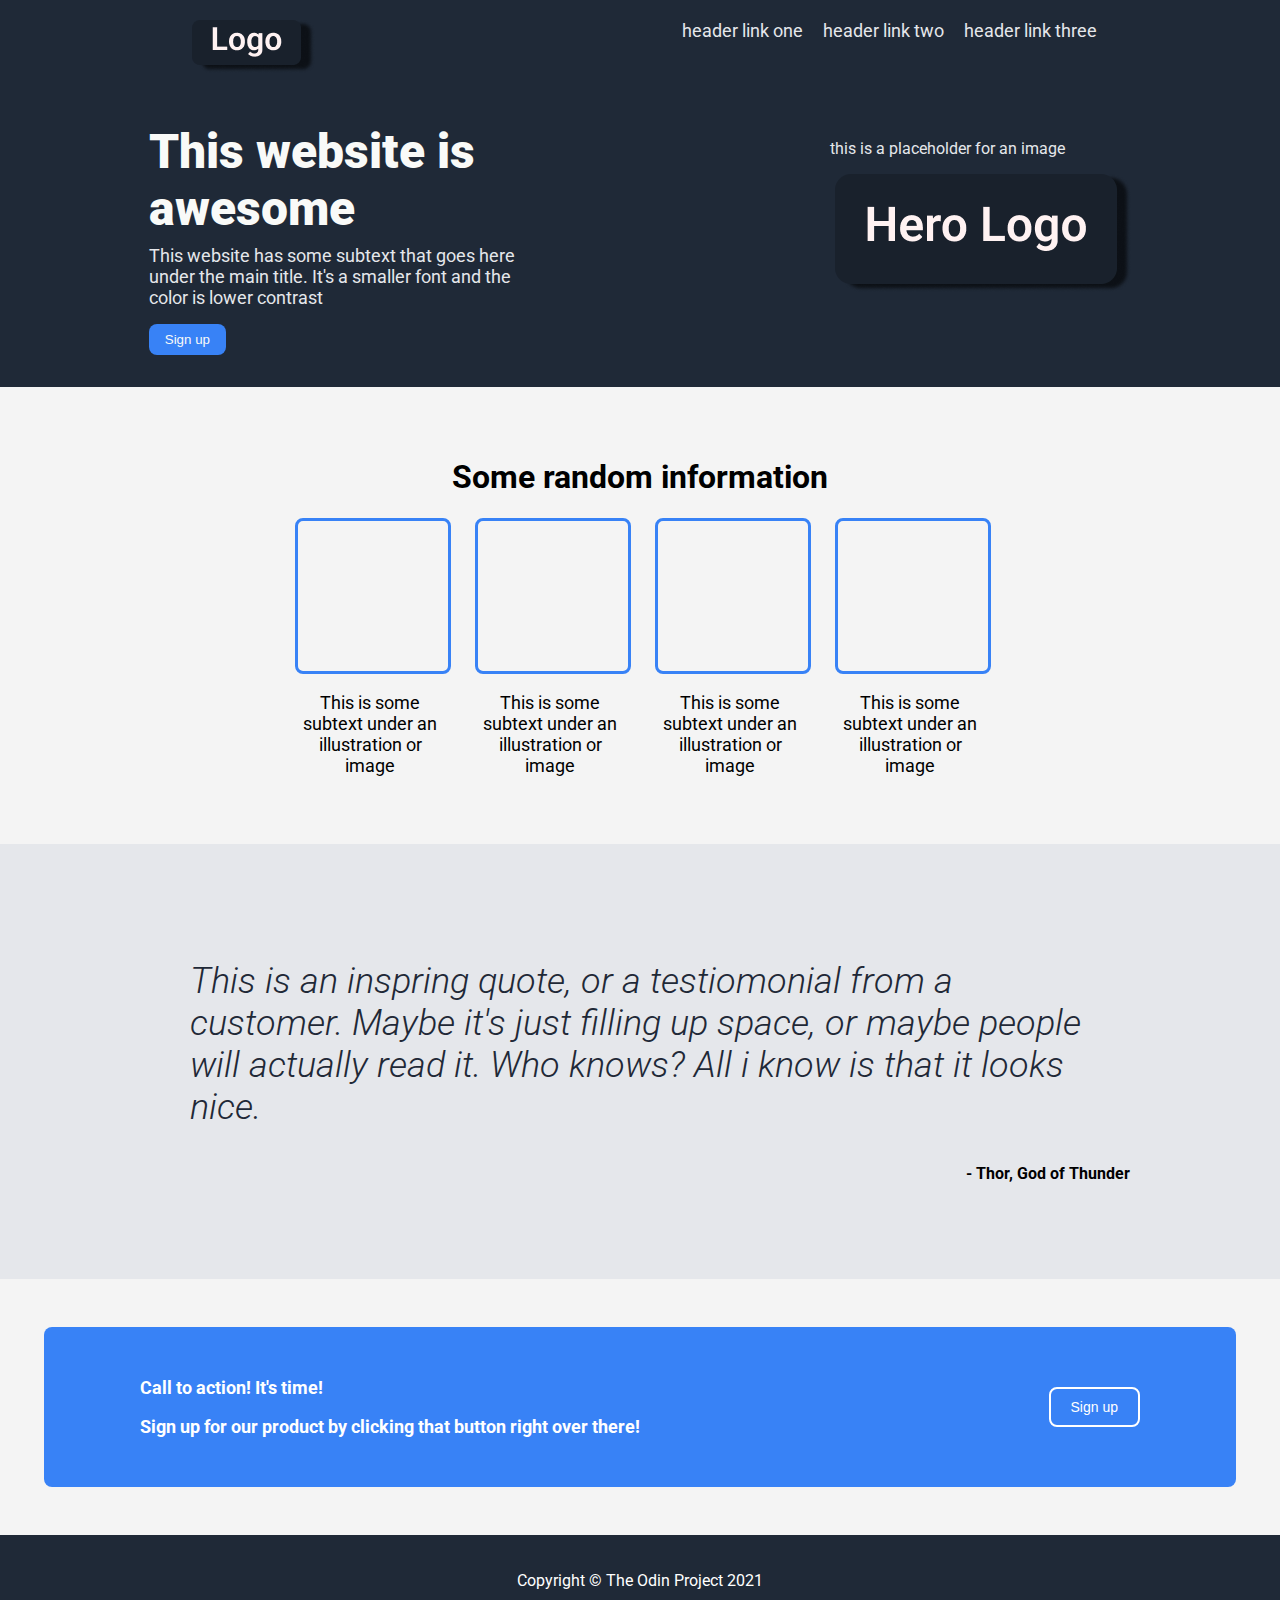
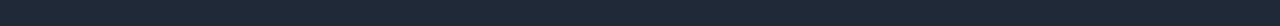
<file: Foundations_Course/01-Landing_Page/index.html>
<!DOCTYPE html>
<html lang="en">
<head>
    <meta charset="UTF-8">
    <meta name="viewport" content="width=device-width, initial-scale=1.0">
    <link rel="stylesheet" href="style.css">
    <link rel="preconnect" href="https://fonts.googleapis.com">
    <link rel="preconnect" href="https://fonts.gstatic.com" crossorigin>
    <link href="https://fonts.googleapis.com/css2?family=Roboto:ital,wght@0,100..900;1,100..900&display=swap" rel="stylesheet">
    <title>Landing Page</title>
</head>
<body>
    <header>
        <div class="header-logo"> <img src="images/logo.png" alt="" srcset=""></div>
        <nav class="nav-links">
            <ul>
                <li><a href="header link one">header link one</a></li>
                <li><a href="header link two">header link two</a></li>
                <li><a href="header link three">header link three</a></li>
            </ul>
        </nav>
    </header>

    <section class="hero-section">
        <div class="hero-text">
            <p class="main-text">This website is awesome</p>
            <p class="secondary-text">This website has some subtext that goes here under the main title. 
                It's a smaller font and the color is lower contrast
            </p>
            <button class="sign-up-button">
                <a href="https://www.theodinproject.com/sign_up">Sign up</a>
            </button>
        </div>

        <div class="hero-image">
            <p>this is a placeholder for an image</p>
            <img src="images/placeholder.png" alt="Hero Image">
        </div>

    </section>

    <section class="info-section">
        <h1>Some random information</h1>
        <div class="info-cards">

            <div class="info-card">
                <div class="card"></div>
                <p>This is some subtext under an illustration or image</p>
            </div>

            <div class="info-card">
                <div class="card"></div>
                <p>This is some subtext under an illustration or image</p>
            </div>

            <div class="info-card">
                <div class="card"></div>
                <p>This is some subtext under an illustration or image</p>
            </div>

            <div class="info-card">
                <div class="card"></div>
                <p>This is some subtext under an illustration or image</p>
            </div>
   
        </div>
        
    </section>

    <section class="quote-section">
        <blockquote>
            This is an inspring quote, or a testiomonial from a customer. 
            Maybe it's just filling up space, or maybe people will actually read it. 
            Who knows? All i know is that it looks nice.
        </blockquote> 
        <p> <strong>- Thor, God of Thunder</strong></p>

    </section>

    <section class="cta">
        <div class="call-to-action"> 
            <div class="cta-text">
                <p>Call to action! It's time!</p>
                <p>Sign up for our product by clicking that button right over there!</p>

            </div>
           
            <button class="cta-button">
                <a href="https://www.theodinproject.com/sign_up" target="_blank">Sign up</a>
            </button>
        </div>

    </section>

    <footer class="footer">
        <p>
            Copyright &copy; The Odin Project 2021
        </p>
       
    </footer>
    
    
</body>
</html>
</file>
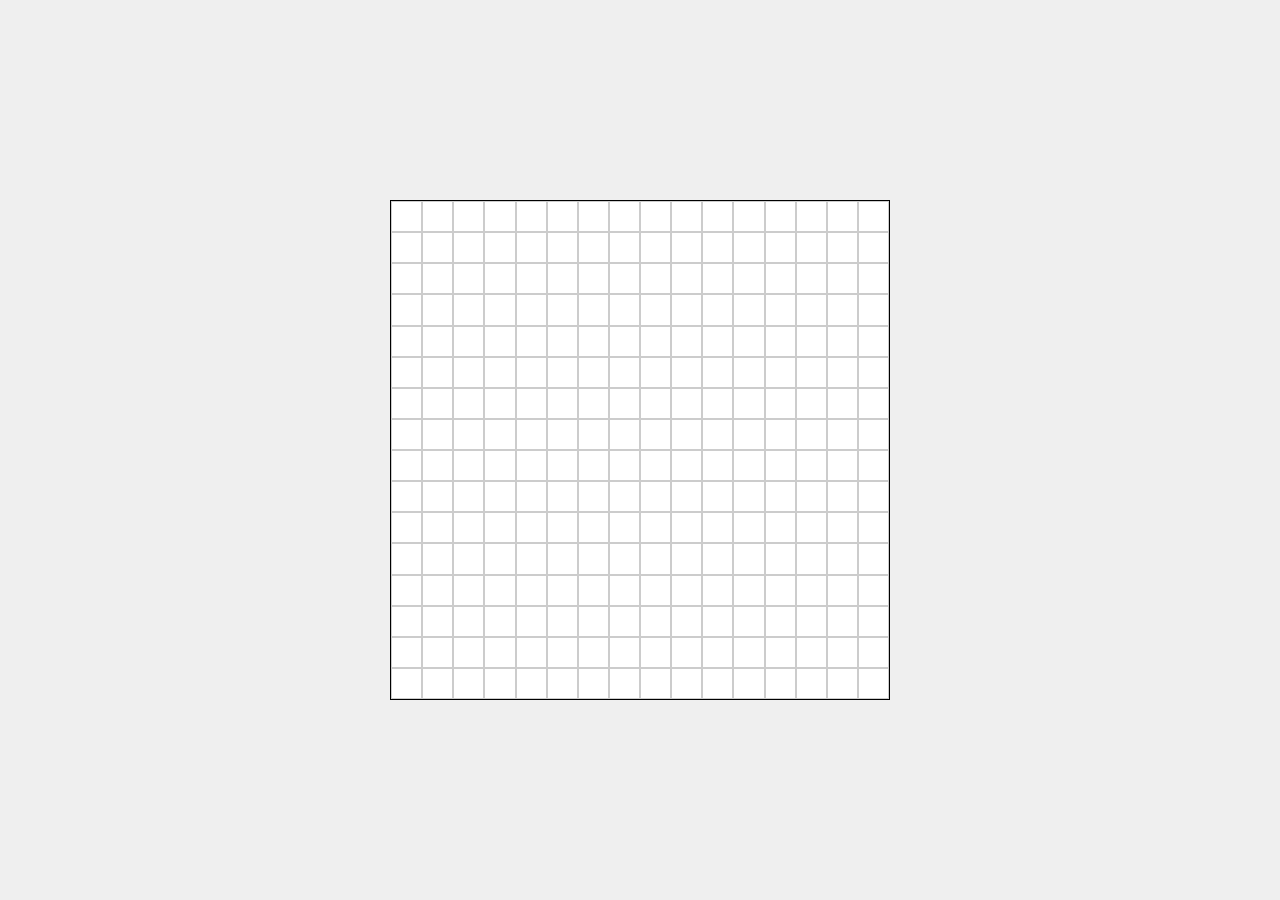
<file: Foundations_Course/03-Etch-a-Sketch/index.html>
<!DOCTYPE html>
<html lang="en">
<head>
    <meta charset="UTF-8">
    <meta name="viewport" content="width=device-width, initial-scale=1.0">
    <link rel="stylesheet" href="style.css">
    <script src="script.js" defer></script>
    <title>Etch-a-Sketch</title>
</head>
<body>

    <main>
        <div class="container" id="container"></div>
    </main>
</body>
</html>
</file>
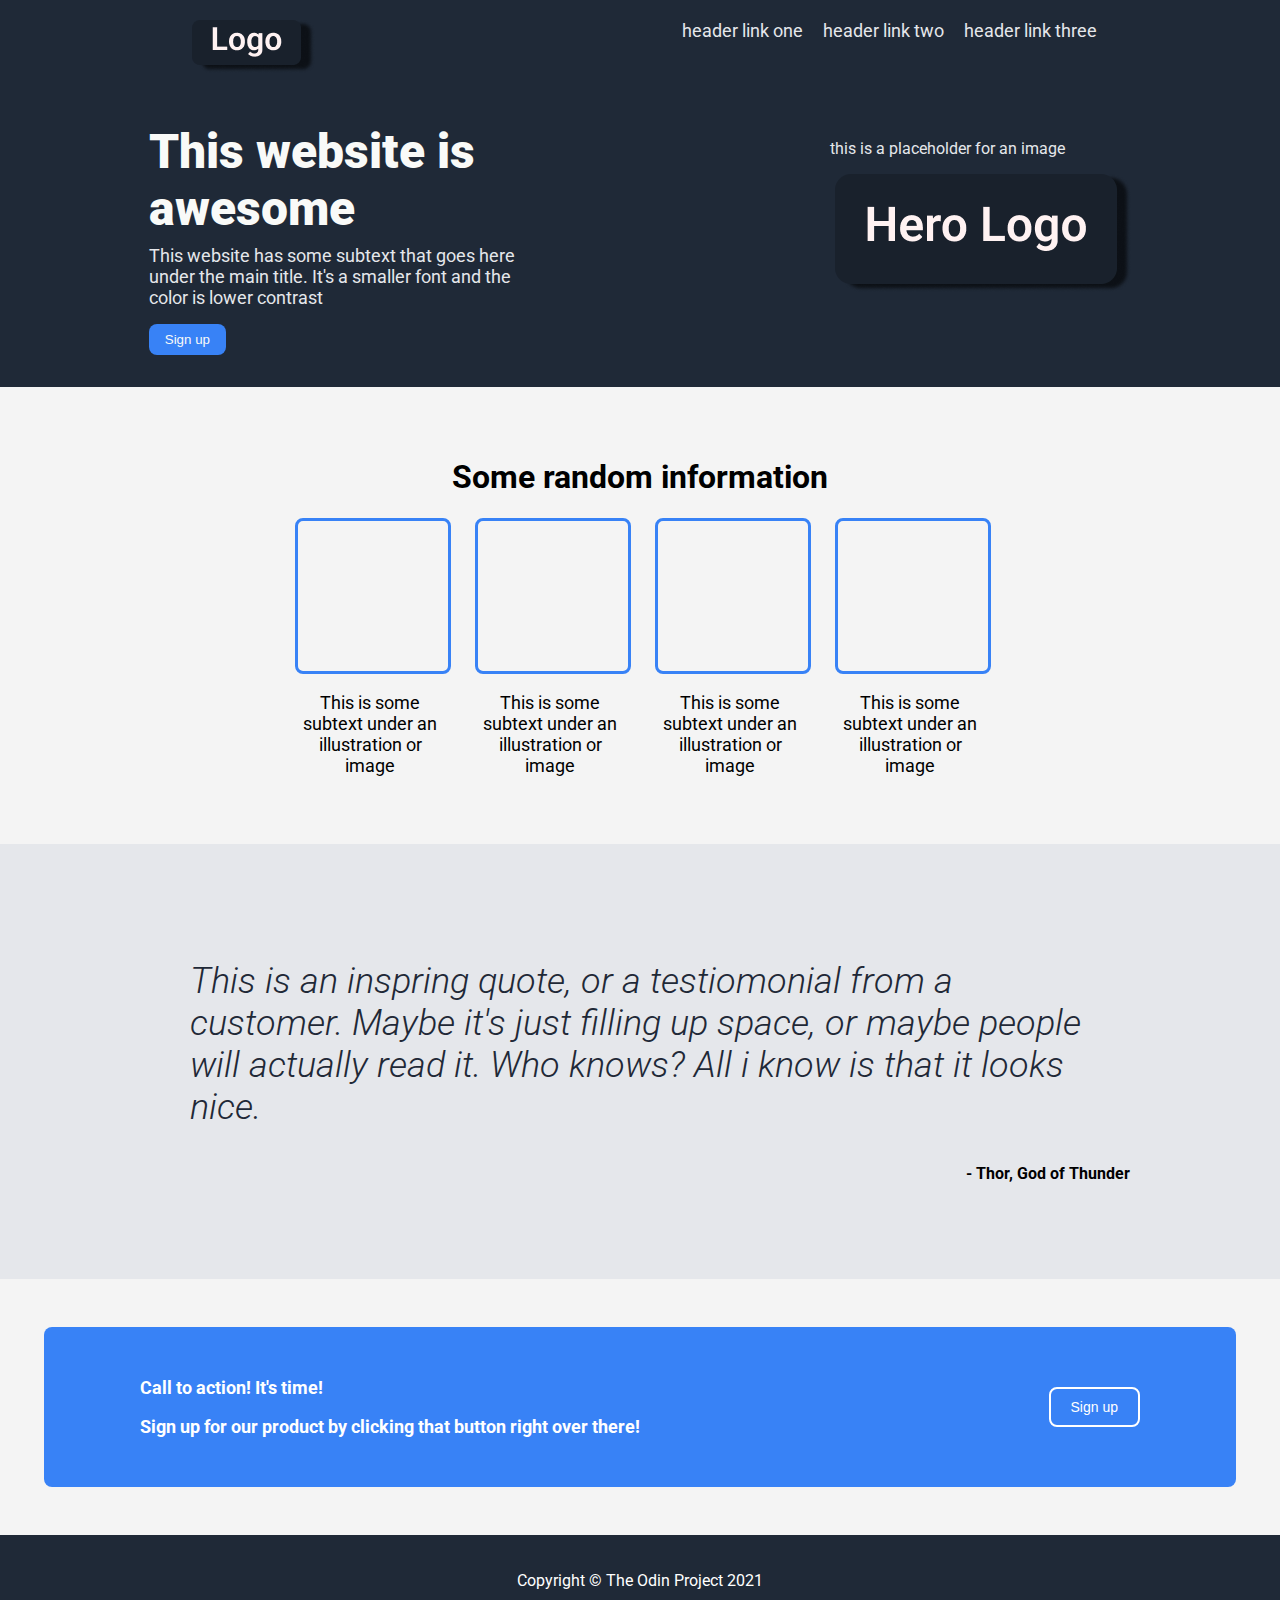
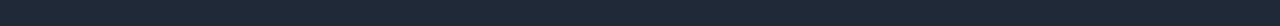
<file: Foundations_Course/Landing_Page/index.html>
<!DOCTYPE html>
<html lang="en">
<head>
    <meta charset="UTF-8">
    <meta name="viewport" content="width=device-width, initial-scale=1.0">
    <link rel="stylesheet" href="style.css">
    <link rel="preconnect" href="https://fonts.googleapis.com">
    <link rel="preconnect" href="https://fonts.gstatic.com" crossorigin>
    <link href="https://fonts.googleapis.com/css2?family=Roboto:ital,wght@0,100..900;1,100..900&display=swap" rel="stylesheet">
    <title>Document</title>
</head>
<body>
    <header>
        <div class="header-logo"> <img src="images/logo.png" alt="" srcset=""></div>
        <nav class="nav-links">
            <ul>
                <li><a href="header link one">header link one</a></li>
                <li><a href="header link two">header link two</a></li>
                <li><a href="header link three">header link three</a></li>
            </ul>
        </nav>
    </header>

    <section class="hero-section">
        <div class="hero-text">
            <p class="main-text">This website is awesome</p>
            <p class="secondary-text">This website has some subtext that goes here under the main title. 
                It's a smaller font and the color is lower contrast
            </p>
            <button class="sign-up-button">
                <a href="https://www.theodinproject.com/sign_up">Sign up</a>
            </button>
        </div>

        <div class="hero-image">
            <p>this is a placeholder for an image</p>
            <img src="images/placeholder.png" alt="Hero Image">
        </div>

    </section>

    <section class="info-section">
        <h1>Some random information</h1>
        <div class="info-cards">

            <div class="info-card">
                <div class="card"></div>
                <p>This is some subtext under an illustration or image</p>
            </div>

            <div class="info-card">
                <div class="card"></div>
                <p>This is some subtext under an illustration or image</p>
            </div>

            <div class="info-card">
                <div class="card"></div>
                <p>This is some subtext under an illustration or image</p>
            </div>

            <div class="info-card">
                <div class="card"></div>
                <p>This is some subtext under an illustration or image</p>
            </div>
   
        </div>
        
    </section>

    <section class="quote-section">
        <blockquote>
            This is an inspring quote, or a testiomonial from a customer. 
            Maybe it's just filling up space, or maybe people will actually read it. 
            Who knows? All i know is that it looks nice.
        </blockquote> 
        <p> <strong>- Thor, God of Thunder</strong></p>

    </section>

    <section class="cta">
        <div class="call-to-action"> 
            <div class="cta-text">
                <p>Call to action! It's time!</p>
                <p>Sign up for our product by clicking that button right over there!</p>

            </div>
           
            <button class="cta-button">
                <a href="https://www.theodinproject.com/sign_up" target="_blank">Sign up</a>
            </button>
        </div>

    </section>

    <footer class="footer">
        <p>
            Copyright &copy; The Odin Project 2021
        </p>
       
    </footer>
    
    
</body>
</html>
</file>
<file: Foundations_Course/01-Landing_Page/style.css>
body {
    font-family: 'Roboto', sans-serif;
    margin: 0;
    padding: 0;
    box-sizing: border-box;
    background-color: #f4f4f4;
}
/*header*/
header {
    display: flex;
    background-color: #1F2937;
    color: #ffffff;
    padding: 20px 0;
    text-align: center;
    justify-content: space-around;
}
.nav-links ul{
    list-style: none;
    display: flex;
    width: 100%;
    padding: 0;
    margin: 0;
    gap: 20px;
    
}


.nav-links a {
    color: #E5E7EB;
    text-decoration: none;
    font-size: 18px;
}

/*hero section*/
.hero-section {
    display: flex;
    justify-content: space-around;
    background-color: #1F2937;
    padding-bottom: 32px;
    
}
.hero-text {
    max-width: 30%;
    
}

.main-text {
    color: #F9FAF8;
    font-size: 48px;
    font-weight: 900;
    text-align: left;
    margin-top: 0 ;
    margin-bottom: 8px;
}

.secondary-text {
    color: #E5E7EB;
    font-size: 18px;
    text-align: left;
    margin-top: 0;
    margin-bottom: 16px;
}

.hero-image p {
    color: #E5E7EB;
}

.sign-up-button {
    background-color: #3882F6;
    padding: 8px 16px;
    border: none;
    border-radius: 8px;

}

.sign-up-button a {
    color: #F9FAF8;
    text-decoration: none;
}

/*information section*/

.info-section {
    text-align: center;
    padding: 50px 100px;
}
.info-cards {
    display: flex;
    justify-content: center;
    gap: 30px;
    
}
.info-card {
    width: 150px;
    justify-content: center;
}

.card {
    width: 100%;
    height: 150px;
    border: 3px solid #3882F6;
    border-radius: 8px;
}

.info-card p {
    font-size: 18px;
}

/*quote section*/

.quote-section {
    background-color: #E5E7EB;
    padding: 80px 150px;

}
.quote-section blockquote {
    font-style: italic;
    font-size: 36px;
    color: #1F2937;
    font-weight: 300;
}

.quote-section p {
    text-align: right;
}

/*call to action*/

.cta {
    background-color: #3882F6;
    margin: 48px auto;
    color: white;
    border-radius: 8px;
    padding: 32px 96px;
    max-width: 1000px;

}

.call-to-action {
   display: flex;
   justify-content: space-between;
   align-items: center;
}

.call-to-action p {
    font-size: 18px;
    font-weight: bold;
}

.call-to-action button {
    background-color: transparent;
    border: 2px solid white;
    padding: 10px 20px;
    border-radius: 8px;
    font-size: 14px;

}

.call-to-action a {
    color: white;
    text-decoration: none;

}

/*footer*/

.footer {
    background-color: #1F2937;
    text-align: center;
    color: white;
    padding: 20px;
}
</file>
<file: Foundations_Course/03-Etch-a-Sketch/style.css>
/*base sytyling to make things easier*/
*{
    margin: 0;
    padding: 0;
    box-sizing: border-box;
}


body{
    display: flex;
    justify-content: center;
    align-items: center;
    /*centers the container in the middle of the screen*/
    height: 100vh;
    background-color: #efefef;
}

/*CSS rulesets for the container*/
.container {
    height: 500px;
    width: 500px;
    background-color: white;
    border: 1px solid black;

    /*flex-wrap property makes sure that items flows to another line*/
    display: flex;
    flex-wrap: wrap;

}

/*css rules for the squares*/
.grid-square {
    /*To make sure that only 16 suares sit on one row we must divide the full width
    by 16 (i.e 100/16 = 6.25). This will be the height and width of our individual squares*/

    height: 6.25%;
    width: 6.25%;

    border: 1px solid #ccc;

}

/*defines the color of the div when hovered over*/
.mouseHover {
    background-color: #c6c6c6;
    border-color: #c6c6c6;/* changes the color of the border so that it looks solid*/
}
</file>
<file: Foundations_Course/Landing_Page/style.css>
body {
    font-family: 'Roboto', sans-serif;
    margin: 0;
    padding: 0;
    box-sizing: border-box;
    background-color: #f4f4f4;
}
/*header*/
header {
    display: flex;
    background-color: #1F2937;
    color: #ffffff;
    padding: 20px 0;
    text-align: center;
    justify-content: space-around;
}
.nav-links ul{
    list-style: none;
    display: flex;
    width: 100%;
    padding: 0;
    margin: 0;
    gap: 20px;
    
}


.nav-links a {
    color: #E5E7EB;
    text-decoration: none;
    font-size: 18px;
}

/*hero section*/
.hero-section {
    display: flex;
    justify-content: space-around;
    background-color: #1F2937;
    padding-bottom: 32px;
    
}
.hero-text {
    max-width: 30%;
    
}

.main-text {
    color: #F9FAF8;
    font-size: 48px;
    font-weight: 900;
    text-align: left;
    margin-top: 0 ;
    margin-bottom: 8px;
}

.secondary-text {
    color: #E5E7EB;
    font-size: 18px;
    text-align: left;
    margin-top: 0;
    margin-bottom: 16px;
}

.hero-image p {
    color: #E5E7EB;
}

.sign-up-button {
    background-color: #3882F6;
    padding: 8px 16px;
    border: none;
    border-radius: 8px;

}

.sign-up-button a {
    color: #F9FAF8;
    text-decoration: none;
}

/*information section*/

.info-section {
    text-align: center;
    padding: 50px 100px;
}
.info-cards {
    display: flex;
    justify-content: center;
    gap: 30px;
    
}
.info-card {
    width: 150px;
    justify-content: center;
}

.card {
    width: 100%;
    height: 150px;
    border: 3px solid #3882F6;
    border-radius: 8px;
}

.info-card p {
    font-size: 18px;
}

/*quote section*/

.quote-section {
    background-color: #E5E7EB;
    padding: 80px 150px;

}
.quote-section blockquote {
    font-style: italic;
    font-size: 36px;
    color: #1F2937;
    font-weight: 300;
}

.quote-section p {
    text-align: right;
}

/*call to action*/

.cta {
    background-color: #3882F6;
    margin: 48px auto;
    color: white;
    border-radius: 8px;
    padding: 32px 96px;
    max-width: 1000px;

}

.call-to-action {
   display: flex;
   justify-content: space-between;
   align-items: center;
}

.call-to-action p {
    font-size: 18px;
    font-weight: bold;
}

.call-to-action button {
    background-color: transparent;
    border: 2px solid white;
    padding: 10px 20px;
    border-radius: 8px;
    font-size: 14px;

}

.call-to-action a {
    color: white;
    text-decoration: none;

}

/*footer*/

.footer {
    background-color: #1F2937;
    text-align: center;
    color: white;
    padding: 20px;
}
</file>
